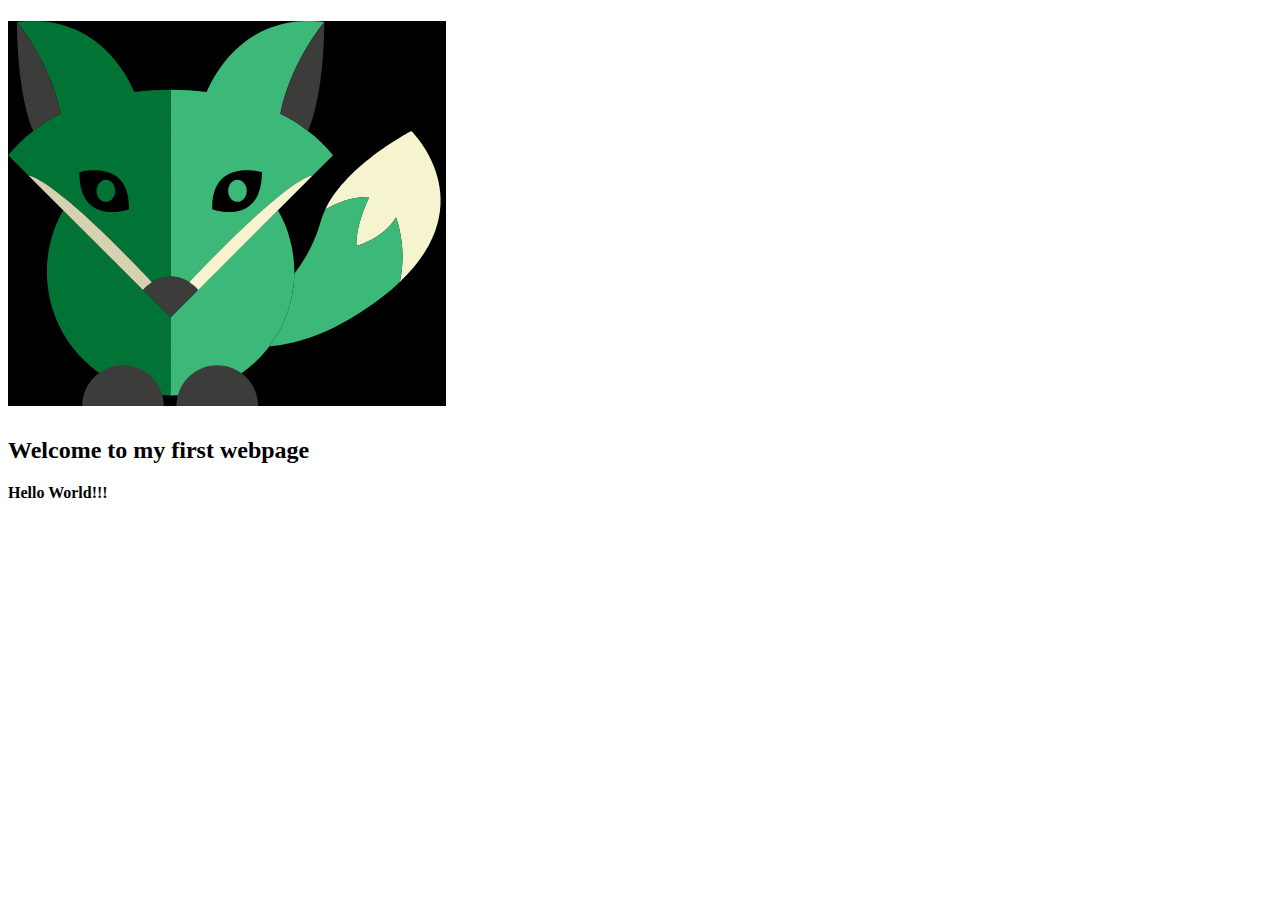
<file: index.html>
<!DOCTYPE html>
<html>
    <head>
        <meta charset="utf-8">
        <title></title>
    </head>
    <body>
	<h1> <img src="images/logo.png" alt="Green Fox Academy" /> </h1>
	<h2>Welcome to my first webpage</h2>
	<p><b>Hello World!!!</b></p>
    </body>
</html>
</file>
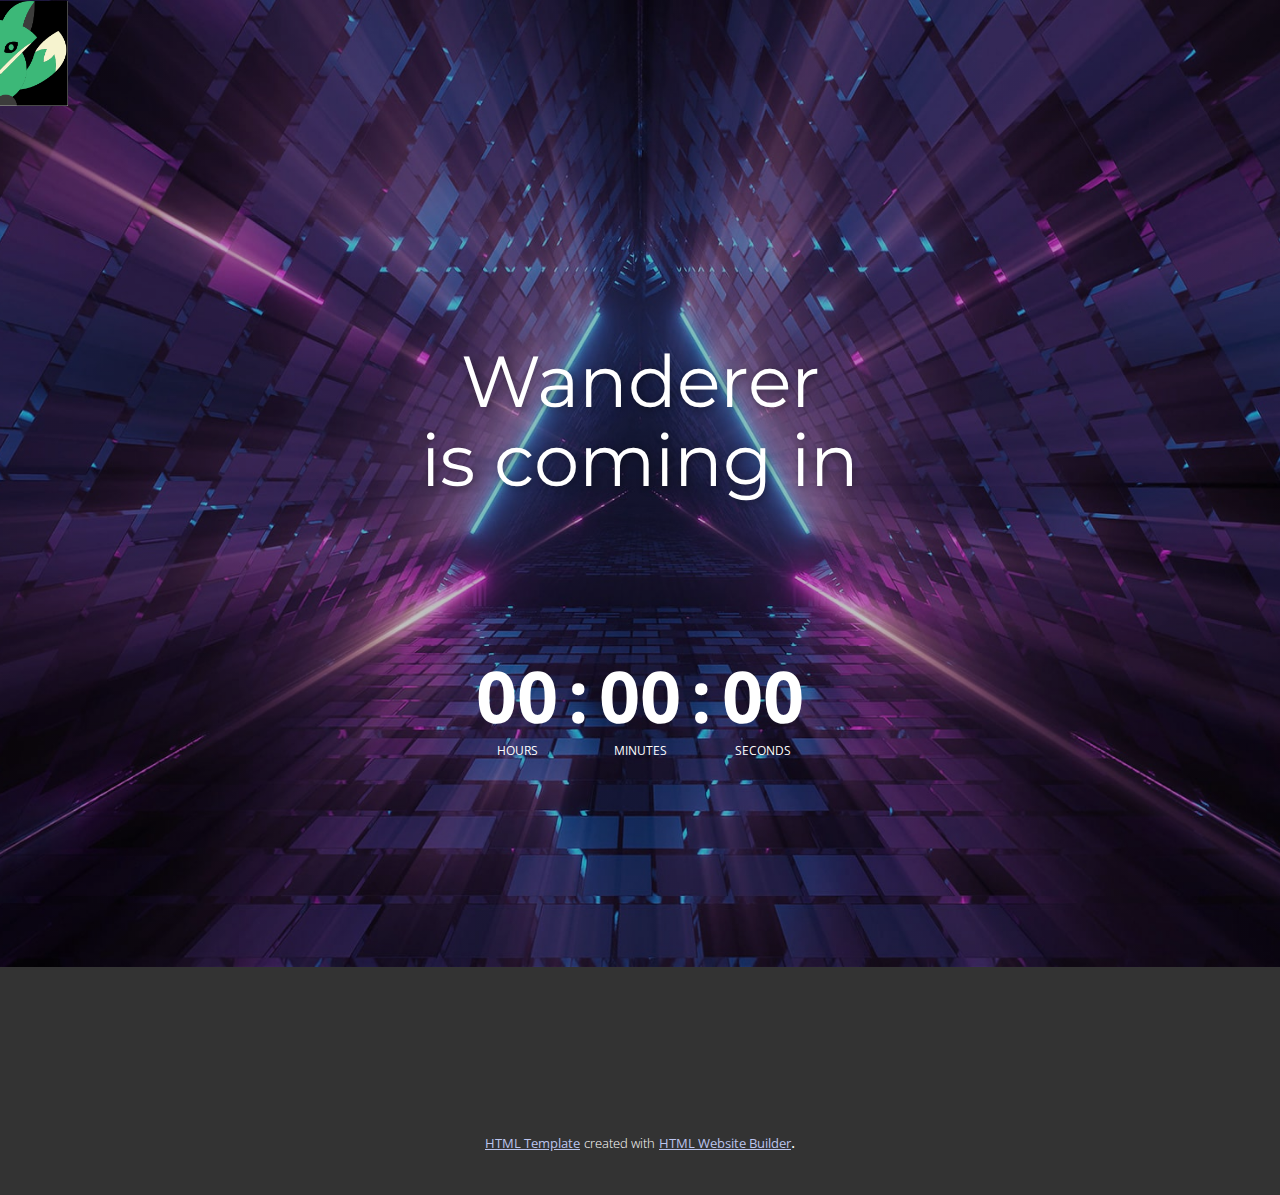
<file: Page-1.html>
<!DOCTYPE html>
<html style="font-size: 16px;" lang="en"><head>
    <meta name="viewport" content="width=device-width, initial-scale=1.0">
    <meta charset="utf-8">
    <meta name="keywords" content="PC gaming news, reviews, and guides">
    <meta name="description" content="">
    <title>Wanderer</title>
    <link rel="stylesheet" href="nicepage.css" media="screen">
<link rel="stylesheet" href="Page-1.css" media="screen">
    <script class="u-script" type="text/javascript" src="jquery-1.9.1.min.js" defer=""></script>
    <script class="u-script" type="text/javascript" src="nicepage.js" "="" defer=""></script>
    <meta name="generator" content="Nicepage 4.17.13, nicepage.com">
    <link id="u-theme-google-font" rel="stylesheet" href="https://fonts.googleapis.com/css?family=Ubuntu:300,300i,400,400i,500,500i,700,700i|Open+Sans:300,300i,400,400i,500,500i,600,600i,700,700i,800,800i">
    <link id="u-page-google-font" rel="stylesheet" href="https://fonts.googleapis.com/css?family=Montserrat:100,100i,200,200i,300,300i,400,400i,500,500i,600,600i,700,700i,800,800i,900,900i">
    
    
    <script type="application/ld+json">{
		"@context": "http://schema.org",
		"@type": "Organization",
		"name": "",
		"logo": "images/logo.png"
}</script>
    <meta name="theme-color" content="#3a4998">
    <meta property="og:title" content="Page 1">
    <meta property="og:type" content="website">
  </head>
  <body class="u-body u-overlap u-overlap-contrast u-overlap-transparent u-xl-mode" data-lang="en"><header class="u-clearfix u-header u-header" id="sec-da44"><div class="u-clearfix u-sheet u-sheet-1">
        <a href="https://nicepage.com" class="u-image u-logo u-image-1" data-image-width="439" data-image-height="386">
          <img src="images/logo.png" class="u-logo-image u-logo-image-1">
        </a>
      </div></header> 
    <section class="u-align-center u-clearfix u-image u-shading u-section-1" id="sec-be57" src="" data-image-width="1980" data-image-height="1114">
      <div class="u-clearfix u-sheet u-valign-middle-sm u-valign-middle-xs u-sheet-1">
        <h1 class="u-custom-font u-font-montserrat u-text u-text-body-alt-color u-title u-text-1">Wanderer <br>is coming in<br>
        </h1>
        <div class="u-countdown u-countdown-1" data-timer-id="7e0e" data-type="to-date" data-target-date="Fri, 14 Oct 2022 01:10:06 GMT" data-for="everyone" data-direction="down">
          <div class="u-countdown-wrapper u-spacing-20">
            <div class="u-countdown-item u-countdown-years u-hidden u-spacing-10">
              <div class="u-countdown-counter u-countdown-counter-1"><div class="u-countdown-number">0</div><div class="u-countdown-number u-hidden">0</div></div>
              <div class="u-countdown-label u-countdown-label-1">Years</div>
            </div>
            <div class="u-countdown-separator u-hidden u-countdown-separator-1">:</div>
            <div class="u-countdown-days u-countdown-item u-spacing-10">
              <div class="u-countdown-counter u-countdown-counter-2"><div class="u-countdown-number">3</div><div class="u-countdown-number">0</div><div class="u-countdown-number u-hidden">0</div></div>
              <div class="u-countdown-label u-countdown-label-2">Days</div>
            </div>
            <div class="u-countdown-separator u-countdown-separator-2">:</div>
            <div class="u-countdown-hours u-countdown-item u-spacing-10">
              <div class="u-countdown-counter u-countdown-counter-3"><div class="u-countdown-number">1</div><div class="u-countdown-number">2</div></div>
              <div class="u-countdown-label u-countdown-label-3">Hours</div>
            </div>
            <div class="u-countdown-separator u-countdown-separator-3">:</div>
            <div class="u-countdown-item u-countdown-minutes u-spacing-10">
              <div class="u-countdown-counter u-countdown-counter-4"><div class="u-countdown-number">2</div><div class="u-countdown-number">8</div></div>
              <div class="u-countdown-label u-countdown-label-4">Minutes</div>
            </div>
            <div class="u-countdown-separator u-countdown-separator-4">:</div>
            <div class="u-countdown-item u-countdown-seconds u-spacing-10">
              <div class="u-countdown-counter u-countdown-counter-5"><div class="u-countdown-number">4</div><div class="u-countdown-number">9</div></div>
              <div class="u-countdown-label u-countdown-label-5">Seconds</div>
            </div>
            <div class="u-countdown-separator u-hidden u-countdown-separator-5">:</div>
            <div class="u-countdown-item u-countdown-numbers u-hidden u-spacing-10">
              <div class="u-countdown-counter u-countdown-counter-6"><div class="u-countdown-number">0</div><div class="u-countdown-number">0</div></div>
              <div class="u-countdown-label u-countdown-label-6">Items</div>
            </div>
          </div>
          <div class="u-countdown-message u-hidden">
            <p>Sorry, the time is up.</p>
          </div>
        </div>
      </div>
    </section>
    
    
    <footer class="u-align-center u-clearfix u-footer u-grey-80 u-footer" id="sec-4ef6"><div class="u-align-left u-clearfix u-sheet u-sheet-1"></div></footer>
    <section class="u-backlink u-clearfix u-grey-80">
      <a class="u-link" href="html-templates" target="_blank">
        <span>HTML Template</span>
      </a>
      <p class="u-text">
        <span>created with</span>
      </p>
      <a class="u-link" href="html-website-builder" target="_blank">
        <span>HTML Website Builder</span>
      </a>. 
    </section>
  
</body></html>
</file>
